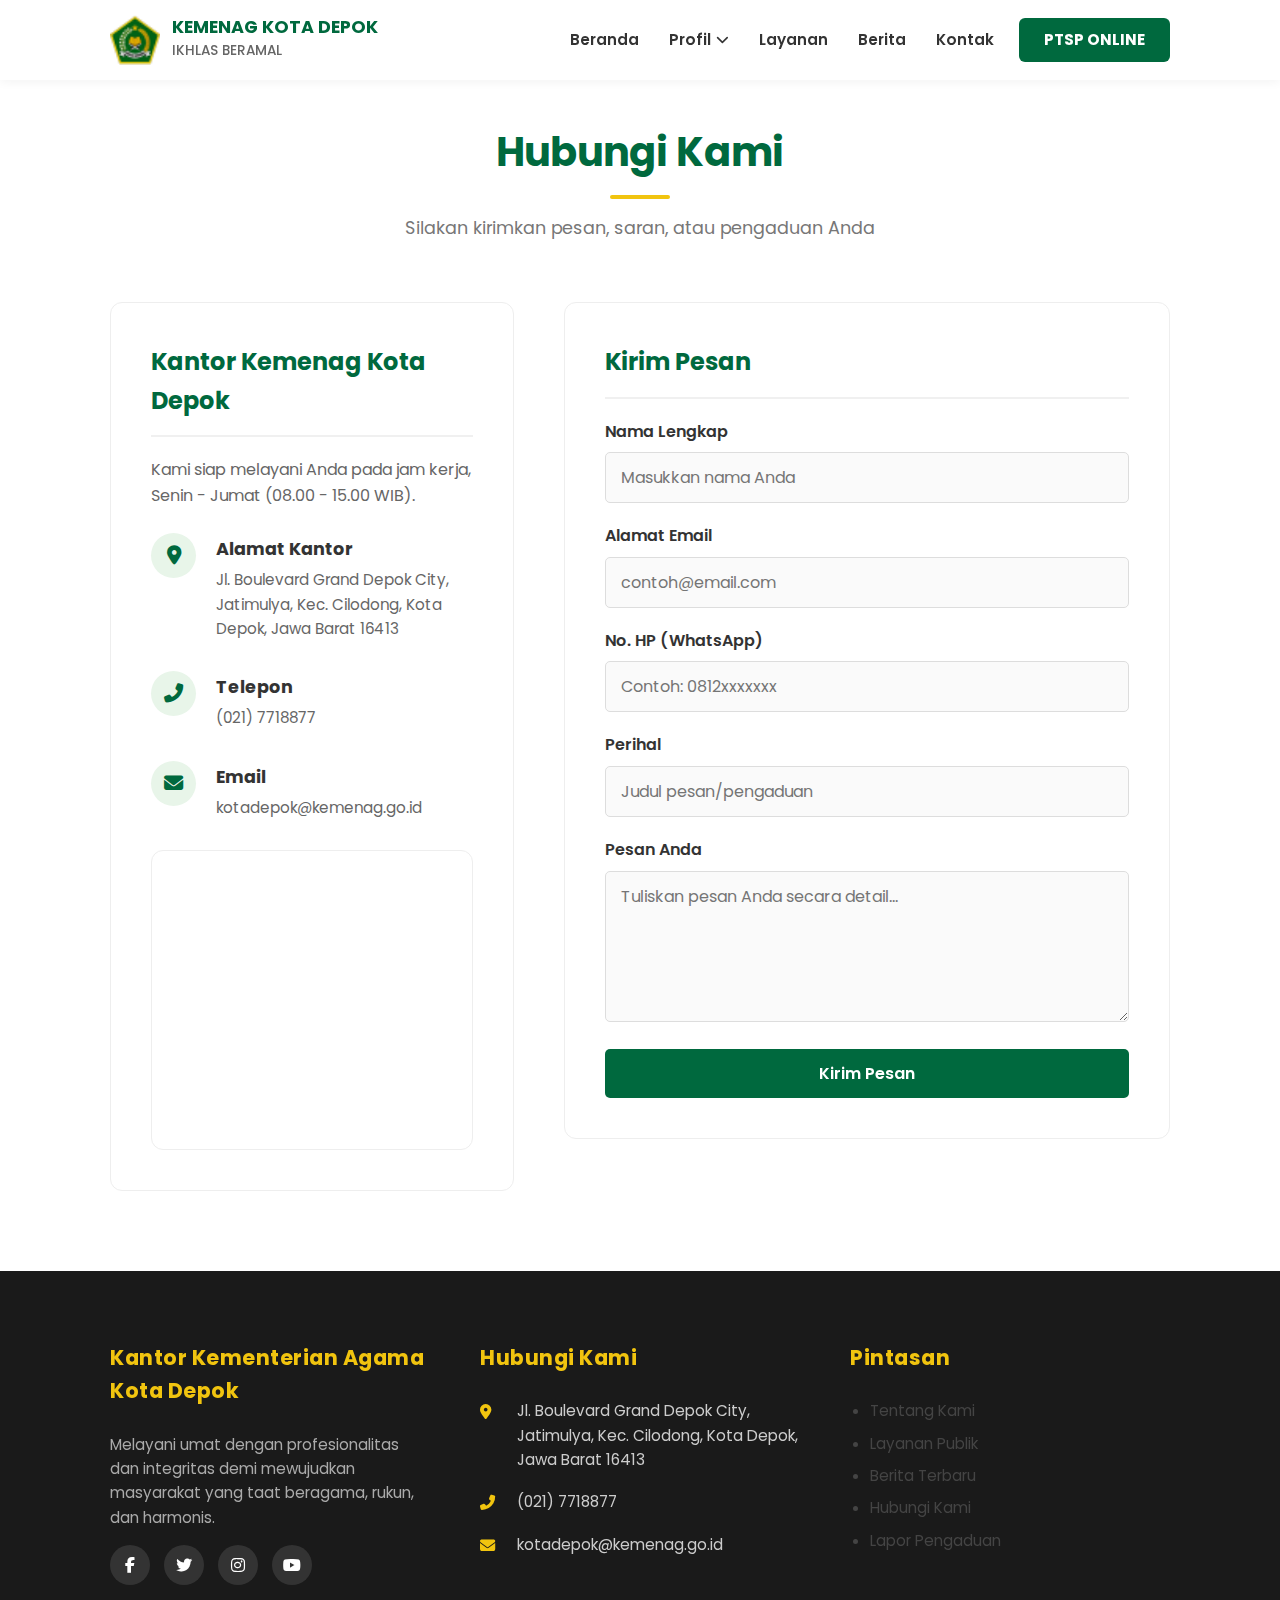
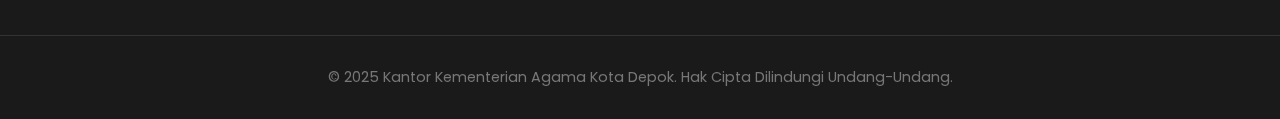
<file: kontak.html>
<!DOCTYPE html>
<html lang="id">
<head>
    <meta charset="UTF-8">
    <meta name="viewport" content="width=device-width, initial-scale=1.0">
    <title>Hubungi Kami - Kemenag Kota Depok</title>
    
    <link rel="apple-touch-icon" sizes="180x180" href="apple-touch-icon.png">
    <link rel="icon" type="image/png" sizes="32x32" href="favicon-32x32.png">
    <link rel="icon" type="image/png" sizes="16x16" href="favicon-16x16.png">
    <link rel="manifest" href="site.webmanifest">

    <link rel="stylesheet" href="style.css">
    <link rel="stylesheet" href="https://cdnjs.cloudflare.com/ajax/libs/font-awesome/6.4.0/css/all.min.css">
    <link href="https://fonts.googleapis.com/css2?family=Poppins:wght@300;400;600;700&display=swap" rel="stylesheet">
</head>
<body>

    <header>
        <nav class="navbar">
            <div class="nav-container">
                <a href="index.html" class="logo">
                    <img src="favicon-32x32.png" alt="Logo Kemenag">
                    <div class="logo-text-container">
                        <span class="logo-title logo-desktop">KEMENAG KOTA DEPOK</span>
                        <span class="logo-subtitle logo-desktop">IKHLAS BERAMAL</span>
                        <span class="logo-mobile">KEMENAG DEPOK</span>
                    </div>
                </a>
                <ul class="nav-links desktop-menu">
                    <li><a href="index.html">Beranda</a></li>
                    <li class="dropdown">
                        <a href="#" class="dropbtn">Profil <i class="fas fa-chevron-down"></i></a>
                        <div class="dropdown-content">
                            <a href="profil.html">Tentang Kami</a>
                            <a href="visi-misi.html">Visi & Misi</a>
                            <a href="struktur.html">Struktur Organisasi</a>
                            <a href="tupoksi.html">Tupoksi</a>
                        </div>
                    </li>
                    <li><a href="layanan.html">Layanan</a></li>
                    <li><a href="berita.html">Berita</a></li>
                    <li><a href="kontak.html">Kontak</a></li>
                    <li><a href="#" class="btn-login" target="_blank">PTSP ONLINE</a></li>
                </ul>
                <div class="mobile-controls">
                    <a href="#" class="btn-login-mobile">PTSP</a>
                    <button class="hamburger"><i class="fas fa-bars"></i></button>
                </div>
            </div>
        </nav>
    </header>

    <section class="content-page-padding">
        <div class="section-title">
            <h2>Hubungi Kami</h2>
            <p>Silakan kirimkan pesan, saran, atau pengaduan Anda</p>
        </div>

        <div class="contact-wrapper">
            
            <div class="contact-info-box">
                <h3 class="box-title">Kantor Kemenag Kota Depok</h3>
                <p style="margin-bottom: 25px; color: #666; line-height: 1.6;">Kami siap melayani Anda pada jam kerja, Senin - Jumat (08.00 - 15.00 WIB).</p>

                <div class="info-item">
                    <i class="fas fa-map-marker-alt"></i>
                    <div>
                        <h4>Alamat Kantor</h4>
                        <p>Jl. Boulevard Grand Depok City, Jatimulya, Kec. Cilodong, Kota Depok, Jawa Barat 16413</p>
                    </div>
                </div>

                <div class="info-item">
                    <i class="fas fa-phone-alt"></i>
                    <div>
                        <h4>Telepon</h4>
                        <p>(021) 7718877</p>
                    </div>
                </div>

                <div class="info-item">
                    <i class="fas fa-envelope"></i>
                    <div>
                        <h4>Email</h4>
                        <p>kotadepok@kemenag.go.id</p>
                    </div>
                </div>

                <div class="map-container">
                    <iframe src="https://www.google.com/maps/embed?pb=!1m18!1m12!1m3!1d3965.055310670295!2d106.8301543147699!3d-6.386864995378583!2m3!1f0!2f0!3f0!3m2!1i1024!2i768!4f13.1!3m3!1m2!1s0x2e69ec083020179d%3A0x1350904446074352!2sKantor%20Kementerian%20Agama%20Kota%20Depok!5e0!3m2!1sid!2sid!4v1636683000000!5m2!1sid!2sid" allowfullscreen="" loading="lazy"></iframe>
                </div>
            </div>

            <div class="contact-form-box">
                <h3 class="box-title">Kirim Pesan</h3>
                
                <form action="https://formspree.io/f/mnnlqrqv" method="POST">
                    
                    <div class="form-group">
                        <label for="name">Nama Lengkap</label>
                        <input type="text" id="name" name="name" placeholder="Masukkan nama Anda" required>
                    </div>

                    <div class="form-group">
                        <label for="email">Alamat Email</label>
                        <input type="email" id="email" name="email" placeholder="contoh@email.com" required>
                    </div>

                    <div class="form-group">
                        <label for="phone">No. HP (WhatsApp)</label>
                        <input type="tel" id="phone" name="phone" placeholder="Contoh: 0812xxxxxxx" required>
                    </div>

                    <div class="form-group">
                        <label for="subject">Perihal</label>
                        <input type="text" id="subject" name="subject" placeholder="Judul pesan/pengaduan" required>
                    </div>

                    <div class="form-group">
                        <label for="message">Pesan Anda</label>
                        <textarea id="message" name="message" rows="5" placeholder="Tuliskan pesan Anda secara detail..." required></textarea>
                    </div>

                    <button type="submit" class="btn-submit">Kirim Pesan</button>
                </form>

            </div>

        </div>
    </section>

    <footer>
        <div class="footer-container">
            <div class="footer-col">
                <h3>Kantor Kementerian Agama Kota Depok</h3>
                <p>Melayani umat dengan profesionalitas dan integritas demi mewujudkan masyarakat yang taat beragama, rukun, dan harmonis.</p>
                <div class="social-links">
                    <a href="#"><i class="fab fa-facebook-f"></i></a>
                    <a href="#"><i class="fab fa-twitter"></i></a>
                    <a href="#"><i class="fab fa-instagram"></i></a>
                    <a href="#"><i class="fab fa-youtube"></i></a>
                </div>
            </div>
            <div class="footer-col">
                <h3>Hubungi Kami</h3>
                <div class="contact-item">
                    <i class="fas fa-map-marker-alt"></i>
                    <span>Jl. Boulevard Grand Depok City, Jatimulya, Kec. Cilodong, Kota Depok, Jawa Barat 16413</span>
                </div>
                <div class="contact-item">
                    <i class="fas fa-phone-alt"></i>
                    <span>(021) 7718877</span>
                </div>
                <div class="contact-item">
                    <i class="fas fa-envelope"></i>
                    <span>kotadepok@kemenag.go.id</span>
                </div>
            </div>
            <div class="footer-col">
                <h3>Pintasan</h3>
                <ul class="custom-list">
                    <li><a href="profil.html">Tentang Kami</a></li>
                    <li><a href="layanan.html">Layanan Publik</a></li>
                    <li><a href="berita.html">Berita Terbaru</a></li>
                    <li><a href="kontak.html">Hubungi Kami</a></li>
                    <li><a href="#">Lapor Pengaduan</a></li>
                </ul>
            </div>
        </div>
        <div class="copyright">
            &copy; 2025 Kantor Kementerian Agama Kota Depok. Hak Cipta Dilindungi Undang-Undang.
        </div>
    </footer>

    <script src="main.js"></script>

</body>
</html>
</file>
<file: style.css>
/* =========================================
   1. VARIABLES & RESET
   ========================================= */
:root {
    --primary-color: #00693e; /* Hijau Kemenag */
    --secondary-color: #f1c40f; /* Kuning Emas */
    --dark-color: #333;
    --light-color: #f9f9f9; 
    --text-color: #555;
    --site-width: 1100px; /* Lebar Maksimal Konsisten 1100px */
}

* {
    margin: 0;
    padding: 0;
    box-sizing: border-box;
    font-family: 'Poppins', sans-serif;
}

body {
    line-height: 1.6;
    color: var(--text-color);
    background-color: #fff;
    overflow-x: hidden;
}

a { text-decoration: none; color: inherit; }
ul { list-style: none; }

/* =========================================
   2. NAVBAR (WHITE THEME)
   ========================================= */
.navbar {
    background-color: white;
    box-shadow: 0 2px 10px rgba(0,0,0,0.05);
    position: fixed;
    width: 100%;
    top: 0;
    z-index: 1000;
    height: 80px;
    display: flex;
    align-items: center;
    padding: 0; 
}

.nav-container {
    display: flex;
    justify-content: space-between;
    align-items: center;
    width: 100%;
    max-width: var(--site-width);
    margin: 0 auto;
    padding: 0 20px;
}

/* --- Logo Styling --- */
.logo { display: flex; align-items: center; text-decoration: none; }
.logo img { height: 50px; margin-right: 12px; }

.logo-text-container {
    display: flex; flex-direction: column; justify-content: center; align-items: flex-start;
}
.logo-desktop { display: flex; flex-direction: column; }
.logo-title {
    font-size: 1.1rem; font-weight: 700; color: var(--primary-color);
    line-height: 1.1; display: block;
}
.logo-subtitle {
    font-size: 0.85rem; font-weight: 500; color: #666;
    display: block; margin-top: 2px;
}
.logo-mobile { display: none; }

/* --- Desktop Menu --- */
.nav-links { display: flex; gap: 0; align-items: center; height: 100%; }
.nav-links li { height: 100%; display: flex; align-items: center; }

.nav-links a {
    font-weight: 600; color: var(--dark-color); transition: 0.3s;
    font-size: 0.95rem; padding: 0 15px; height: 100%; 
    display: flex; align-items: center;
}
.nav-links a:hover { color: var(--primary-color); background-color: #f9f9f9; }

/* Tombol PTSP Desktop */
.nav-links li:last-child a.btn-login {
    height: auto; padding: 10px 25px; margin-left: 10px;
    background: var(--primary-color); color: white !important;
    border-radius: 6px; font-weight: bold; display: inline-block;
    transition: 0.3s;
}
.nav-links li:last-child a.btn-login:hover {
    background: #005230; color: white; transform: translateY(-2px);
}

/* --- Dropdown Menu --- */
.dropdown { position: relative; }

.dropdown-content {
    display: none; position: absolute; background-color: #fff;
    min-width: 220px; width: max-content; box-shadow: 0px 10px 20px 0px rgba(0,0,0,0.1);
    z-index: 9999; border-radius: 0 0 8px 8px; top: 100%; left: 0;
    padding: 10px 0; border-top: 3px solid var(--primary-color); margin-top: 0; 
}
.dropdown-content a {
    color: var(--dark-color); padding: 12px 20px; height: auto; display: block;
    font-size: 0.9rem; transition: 0.2s; text-align: left; white-space: nowrap;
    border-bottom: 1px solid #f9f9f9;
}
.dropdown-content a:last-child { border-bottom: none; }
.dropdown-content a:hover {
    background-color: #f0fdf4; color: var(--primary-color); padding-left: 25px;
}
.dropdown:hover .dropdown-content { display: block; animation: fadeIn 0.2s ease-in-out; }
.dropbtn i { font-size: 0.8rem; margin-left: 5px; transition: 0.3s; }
.dropdown:hover .dropbtn i { transform: rotate(180deg); }

@keyframes fadeIn {
    from { opacity: 0; transform: translateY(10px); }
    to { opacity: 1; transform: translateY(0); }
}

/* =========================================
   3. MOBILE NAVIGATION
   ========================================= */
.mobile-controls { display: none; }
.mobile-menu-dropdown { display: none; }

@media (max-width: 968px) {
    .navbar { height: 70px; padding: 0; }
    .nav-container { padding: 0 20px; }
    
    .desktop-menu { display: none; }
    
    /* Controls: Tombol PTSP & Hamburger */
    .mobile-controls { 
        display: flex; 
        align-items: center; 
        gap: 15px; 
    }

    .btn-login-mobile {
        background-color: var(--primary-color); 
        color: white;
        font-size: 0.8rem; 
        font-weight: bold; 
        padding: 8px 15px;
        border-radius: 5px; 
        text-decoration: none; 
        white-space: nowrap;
    }

    /* Logo Mobile */
    .logo img { height: 35px; margin-right: 10px; }
    .logo-desktop { display: none; } 
    
    .logo-mobile {
        display: flex; 
        flex-direction: column; 
        justify-content: center;
        font-size: 0.85rem; 
        font-weight: 800; 
        color: #333;
        letter-spacing: 0.5px; 
        line-height: 1.1; 
        margin-top: 2px;
    }

    .hamburger {
        font-size: 1.8rem; 
        color: var(--primary-color); 
        cursor: pointer;
        border: none; 
        padding: 0; 
        background: transparent;
        display: flex;
        align-items: center;
    }

    /* --- Mobile Menu Dropdown (Container Utama) --- */
    .mobile-menu-dropdown {
        display: none; 
        flex-direction: column; 
        position: absolute;
        top: 70px; /* Pas di bawah navbar */
        left: 0; 
        width: 100%; 
        background-color: white;
        box-shadow: 0 15px 30px rgba(0,0,0,0.1); 
        border-top: 1px solid #eee;
        max-height: calc(100vh - 70px); 
        overflow-y: auto; /* Scroll jika menu panjang */
        z-index: 999;
        padding-bottom: 20px; /* Ruang ekstra di bawah agar scroll enak */
    }
    
    .mobile-menu-dropdown.active { display: flex; }

    /* Link Utama (Beranda, Layanan, dll) */
    .mobile-main-link {
        padding: 15px 20px; 
        color: var(--dark-color); 
        text-decoration: none;
        border-bottom: 1px solid #f5f5f5; 
        font-weight: 700; 
        font-size: 1rem;
        display: block; /* Pastikan block agar area klik luas */
        background-color: #fff;
    }
    
    .mobile-main-link:hover {
        background-color: #f9f9f9;
        color: var(--primary-color);
        padding-left: 25px; /* Efek geser sedikit */
        transition: 0.3s;
    }

    /* --- Submenu Group (Profil) --- */
    .mobile-submenu-group {
        display: flex; 
        flex-direction: column; 
        background-color: #fafafa; /* Warna latar sedikit abu agar beda */
        border-bottom: 1px solid #eee;
        padding-bottom: 10px; /* Jarak bawah sebelum menu berikutnya */
    }

    /* Label Judul Submenu (PROFIL) */
    .mobile-menu-label {
        padding: 15px 20px 10px; 
        font-size: 0.8rem; 
        font-weight: 800;
        color: #999; 
        text-transform: uppercase; 
        letter-spacing: 1px;
        display: block;
    }

    /* Link di dalam Submenu */
    .mobile-submenu-group a {
        padding: 10px 20px 10px 35px; /* Indentasi ke dalam (kiri 35px) */
        color: #555; 
        text-decoration: none;
        font-size: 0.95rem; 
        display: block;
        border-bottom: 1px solid #f0f0f0;
        transition: 0.2s;
        font-weight: 500; /* Agak tebal dikit tapi lebih tipis dari menu utama */
    }

    /* Hapus border bawah untuk item terakhir di submenu */
    .mobile-submenu-group a:last-child {
        border-bottom: none;
    }
    
    .mobile-submenu-group a:hover {
        background-color: #e8f5e9; 
        color: var(--primary-color); 
        padding-left: 40px; /* Efek geser lebih dalam */
    }
}

/* =========================================
   4. HERO SECTION
   ========================================= */
.hero {
    background: linear-gradient(to right, rgba(0, 60, 35, 0.9), rgba(0, 90, 50, 0.8)), url('https://environesia.co.id/uploads/blog/20250429094811-2025-04-29blog094800.jpg');
    background-size: cover; background-position: center;
    min-height: 100vh; display: flex; align-items: center; justify-content: center;
    color: white; padding: 100px 0 50px 0; margin-top: 0; 
}

.hero-container {
    display: flex; align-items: center; justify-content: space-between;
    max-width: var(--site-width); width: 100%; margin: 0 auto; 
    padding: 0 20px; gap: 40px;
}

.hero-text { flex: 1.2; text-align: left; }
.hero-text h1 {
    font-size: 3.5rem; margin-bottom: 20px; line-height: 1.1;
    font-weight: 700; color: var(--secondary-color); text-shadow: 0 2px 10px rgba(0,0,0,0.3);
}
.hero-text p { font-size: 1.15rem; margin-bottom: 35px; line-height: 1.8; color: #f4f4f4; max-width: 90%; }

.btn-cta {
    padding: 14px 35px; background: var(--secondary-color); color: var(--dark-color);
    font-weight: 700; border-radius: 50px; transition: 0.3s; border: none; cursor: pointer;
    display: inline-block; box-shadow: 0 5px 15px rgba(241, 196, 15, 0.3);
}
.btn-cta:hover { background: #fff; transform: translateY(-3px); }

/* Hero Image */
.hero-image {
    flex: 1; display: flex; justify-content: center; align-items: center;
    position: relative; height: 50vh;
}
.image-frame {
    position: relative; width: fit-content; height: 100%; padding: 15px;
    background: rgba(255, 255, 255, 0.1); border-radius: 20px;
    border: 1px solid rgba(255, 255, 255, 0.2); backdrop-filter: blur(8px);
    box-shadow: 0 15px 40px rgba(0,0,0,0.3);
    display: flex; flex-direction: column; justify-content: center; align-items: center;
}
.image-frame img {
    width: auto; height: 100%; max-height: 85%; object-fit: contain;
    border-radius: 12px; display: block;
}

/* Label Nama */
.kakan-label {
    text-align: center; margin-top: 15px; color: white; width: 100%;
}
.kakan-label .jabatan {
    display: block; font-size: 0.85rem; color: var(--secondary-color);
    text-transform: uppercase; letter-spacing: 1.5px; margin-bottom: 4px; font-weight: 600;
}
.kakan-label .nama {
    display: block; font-size: 1.1rem; font-weight: 700; text-shadow: 0 2px 4px rgba(0,0,0,0.5);
}

@media (max-width: 968px) {
    .hero { padding-top: 120px; text-align: center; height: auto; min-height: 100vh; }
    .hero-container { flex-direction: column; gap: 50px; padding: 0 20px; }
    .hero-text { text-align: center; }
    .hero-text p { max-width: 100%; }
    .hero-text h1 { font-size: 2.8rem; }
    .hero-image { display: none; }
}

/* =========================================
   5. MAIN CONTENT LAYOUT (CLEAN WHITE)
   ========================================= */
.content-page-padding {
    padding-top: 120px; padding-bottom: 80px;
    background-color: #fff; 
    min-height: 80vh;
    display: flex; flex-direction: column; align-items: center;
}

/* Kontainer Utama Global (1100px) */
.content-container {
    width: 100%;
    max-width: var(--site-width);
    margin: 0 auto;
    padding: 0 20px;
    background: transparent;
    box-shadow: none;
    border: none;
}

/* Judul Halaman */
.section-title {
    text-align: center; margin-bottom: 60px;
    width: 100%; max-width: var(--site-width);
    margin-left: auto; margin-right: auto;
    padding: 0 20px;
}
.section-title h2 {
    font-size: 2.5rem; color: var(--primary-color); font-weight: 700;
    position: relative; display: inline-block; padding-bottom: 15px;
}
.section-title h2::after {
    content: ''; position: absolute; width: 60px; height: 4px;
    background: var(--secondary-color); bottom: 0; left: 50%;
    transform: translateX(-50%); border-radius: 2px;
}
.section-title p { color: #777; margin-top: 15px; font-size: 1.1rem; }

/* --- Profil Page Specific --- */
.profile-content { max-width: 900px; margin: 0 auto; padding: 0 20px; }
.profile-content p {
    margin-bottom: 25px; text-align: justify; font-size: 1.1rem;
    color: #444; line-height: 1.9;
}
.profile-layout { width: 100%; max-width: var(--site-width); margin: 0 auto; padding: 0 20px; }

/* --- Contact Wrapper --- */
.contact-wrapper {
    display: grid; grid-template-columns: 1fr 1.5fr; gap: 50px;
    width: 100%; max-width: var(--site-width); margin: 0 auto; padding: 0 20px;
}

.contact-info-box, .contact-form-box {
    background: white; padding: 40px; border-radius: 12px;
    border: 1px solid #eee; height: fit-content;
}

.box-title {
    font-size: 1.5rem; color: var(--primary-color); margin-bottom: 20px;
    padding-bottom: 15px; border-bottom: 2px solid #f0f0f0; font-weight: 700;
}

.info-item {
    margin-bottom: 30px; display: flex; align-items: flex-start; gap: 20px;
}
.info-item i {
    flex-shrink: 0; width: 45px; height: 45px; font-size: 1.2rem;
    background: #e8f5e9; color: var(--primary-color); border-radius: 50%;
    display: flex; align-items: center; justify-content: center; margin: 0;
}
.info-item div { display: flex; flex-direction: column; justify-content: center; padding-top: 2px; }
.info-item h4 { margin: 0 0 5px 0; font-size: 1.1rem; color: var(--dark-color); }
.info-item p { margin: 0; color: #666; font-size: 0.95rem; line-height: 1.6; }

.map-container {
    margin-top: 30px; border-radius: 12px; overflow: hidden; height: 300px;
    border: 1px solid #eee;
}
.map-container iframe { width: 100%; height: 100%; border: 0; }

.form-group { margin-bottom: 20px; }
.form-group label { display: block; margin-bottom: 8px; font-weight: 600; color: var(--dark-color); }
.form-group input, .form-group textarea {
    width: 100%; padding: 12px 15px; border: 1px solid #ddd;
    border-radius: 5px; font-size: 1rem; transition: 0.3s; font-family: 'Poppins', sans-serif;
    background-color: #fafafa;
}
.form-group input:focus {
    border-color: var(--primary-color); outline: none; background-color: #fff;
}
.btn-submit {
    display: inline-block; background: var(--primary-color); color: white;
    padding: 12px 30px; border: none; border-radius: 5px; font-size: 1rem;
    font-weight: 600; cursor: pointer; transition: 0.3s; width: 100%;
}
.btn-submit:hover { background: #005230; }

/* --- Services / Layanan Grid --- */
.services-grid {
    display: grid;
    grid-template-columns: repeat(auto-fit, minmax(320px, 1fr)); 
    gap: 30px; width: 100%;
    max-width: var(--site-width); margin: 0 auto;
}
.service-card {
    background: white; padding: 35px; border-radius: 12px;
    border: 1px solid #eee; transition: 0.3s;
    display: flex; flex-direction: column; align-items: flex-start; height: 100%;
}
.service-card:hover {
    transform: translateY(-5px); border-color: var(--primary-color);
    box-shadow: 0 10px 20px rgba(0,0,0,0.05);
}
.service-icon {
    font-size: 2rem; color: var(--primary-color); margin-bottom: 20px;
    background: #f0fdf4; padding: 15px; border-radius: 10px;
}
.service-card h3 { font-size: 1.2rem; margin-bottom: 15px; color: var(--primary-color); font-weight: 700; }
.service-desc { font-size: 0.95rem; color: #666; margin-bottom: 20px; line-height: 1.6; }
.service-list { padding-left: 20px; margin: 0; }
.service-list li { margin-bottom: 8px; font-size: 0.9rem; color: #444; list-style-type: lower-alpha; }
.divider { height: 1px; background: #eee; width: 100%; margin: 15px 0 20px 0; }

/* --- Struktur Organisasi & Data --- */
.chart-image-box {
    background: white; padding: 20px; border-radius: 10px; border: 1px solid #eee;
    text-align: center; margin-bottom: 50px;
}
.chart-image-box img { max-width: 100%; height: auto; }

.officials-grid { display: flex; flex-direction: column; gap: 25px; max-width: 600px; margin: 0 auto; }
.official-card {
    background: white; padding: 30px; border-radius: 10px; border: 1px solid #eee;
    border-left: 5px solid var(--primary-color); text-align: center;
}
.head-office { background: #f9f9f9; border-left-color: var(--secondary-color); }

/* Timeline Sejarah */
.timeline-list li {
    position: relative; padding-left: 35px; margin-bottom: 20px; border-left: 3px solid #eee;
}
.timeline-list li::before {
    content: ''; position: absolute; left: -6.5px; top: 6px; width: 10px; height: 10px;
    background: var(--primary-color); border-radius: 50%;
}

/* Data Stats */
.data-section { margin-bottom: 60px; }
.data-title {
    font-size: 1.5rem; color: var(--primary-color); margin-bottom: 25px;
    border-left: 5px solid var(--secondary-color); padding-left: 20px; font-weight: 700;
}
.stats-grid { display: grid; grid-template-columns: repeat(auto-fit, minmax(200px, 1fr)); gap: 25px; }
.stat-card {
    background: white; padding: 30px; border-radius: 12px; border: 1px solid #eee;
    text-align: center; transition: 0.3s;
}
.stat-card:hover { transform: translateY(-5px); border-color: var(--primary-color); }
.stat-number { font-size: 2rem; font-weight: 800; color: var(--dark-color); }
.stat-icon { font-size: 2.5rem; margin-bottom: 20px; }

/* Warna Ikon Data */
.stat-icon.islam { color: #27ae60; }
.stat-icon.kristen { color: #2980b9; }
.stat-icon.katolik { color: #f1c40f; }
.stat-icon.hindu { color: #e67e22; }
.stat-icon.budha { color: #e74c3c; }
.stat-icon.khonghucu { color: #8e44ad; }

/* --- Berita Redirect --- */
.news-redirect-card {
    background: white; padding: 60px; border-radius: 20px; border: 1px solid #eee;
    text-align: center; max-width: 700px; width: 90%; margin: 0 auto;
}
.btn-news-open {
    display: inline-block; background-color: var(--primary-color); color: white;
    padding: 15px 35px; border-radius: 50px; text-decoration: none; font-weight: bold;
}

/* =========================================
   6. DATA KEAGAMAAN PAGE STYLES (SPECIFIC)
   ========================================= */

/* Override Khusus Halaman Data */
.data-page .content-page-padding {
    padding-top: 140px;
    padding-bottom: 80px;
    background-color: #fff;
    min-height: 80vh;
    display: block;
}

.data-layout {
    width: 100%;
    max-width: var(--site-width);
    margin: 0 auto;
    padding: 0 20px;
}

.inner-data-content {
    max-width: 900px;
    margin: 0 auto;
    padding-bottom: 20px;
}
.inner-data-content p {
    text-align: justify;
    font-size: 1.05rem;
    color: #444;
    line-height: 1.8;
}

.data-section {
    margin-bottom: 60px;
}

.data-title {
    font-size: 1.5rem;
    color: var(--primary-color);
    margin-bottom: 25px;
    margin-top: 50px; /* Added top margin */
    border-left: 5px solid var(--secondary-color);
    padding-left: 15px;
    font-weight: 700;
}
/* Remove top margin for the first title */
.data-stats .data-title:first-child {
    margin-top: 30px;
    max-width: 900px;
}

.rumah-ibadah-margin {
    margin-top: 60px;
}

/* Grid 3 Kolom di Desktop */
.data-page .stats-grid {
    display: grid;
    grid-template-columns: repeat(3, 1fr); 
    gap: 25px;
    max-width: 900px;
    margin: 0 auto;
}

.data-page .stat-card {
    background: white;
    padding: 30px 20px;
    border: 1px solid #eee;
    border-radius: 10px;
    text-align: center;
    transition: 0.3s;
    box-shadow: 0 4px 10px rgba(0,0,0,0.05);
}

.data-page .stat-card:hover {
    transform: translateY(-5px);
    border-color: var(--primary-color);
    box-shadow: 0 10px 25px rgba(0,0,0,0.1);
}

.data-page .stat-icon { font-size: 2.5rem; margin-bottom: 15px; }
.data-page .stat-label { font-size: 1rem; color: #666; margin-bottom: 5px; font-weight: 600; }
.data-page .stat-number { font-size: 1.8rem; font-weight: 800; color: var(--dark-color); }

.data-source {
    margin-top: 60px; /* Increased top margin */
    text-align: center;
    font-size: 0.9rem;
    color: #777;
    font-style: italic;
    background: #f9f9f9;
    padding: 10px 20px;
    border-radius: 50px;
    display: inline-block;
}

/* =========================================
   7. MOBILE FLAT DESIGN & ADJUSTMENTS
   ========================================= */
@media (max-width: 968px) {
    /* 1. PADDING HALAMAN MOBILE (KONSISTEN 20px) */
    .content-page-padding {
        padding-left: 20px; padding-right: 20px; padding-top: 100px;
    }
    
    /* 2. PADDING CONTAINER DATA KHUSUS */
    .data-layout { padding: 0 !important; }

    /* 3. Flat Design di Mobile (Hapus Kotak) */
    .content-container,
    .contact-info-box,
    .contact-form-box,
    .news-redirect-card,
    .structure-container,
    .chart-image-box, 
    .service-card,
    .official-card {
        box-shadow: none !important;
        border-radius: 0 !important;
        padding: 0 !important; 
        margin: 0 !important;
        width: 100% !important;
        max-width: 100% !important;
        border: none !important;
        background: transparent !important;
    }
    
    /* PENGECUALIAN KHUSUS: Data Keagamaan Mobile tetap Kotak & 2 Kolom */
    .data-page .stats-grid {
        grid-template-columns: repeat(2, 1fr) !important; /* Paksa 2 kolom */
        gap: 15px !important;
        padding: 0; 
    }

    .data-page .stat-card {
        background: white !important;
        border: 1px solid #eee !important;
        box-shadow: 0 4px 10px rgba(0,0,0,0.05) !important;
        border-radius: 10px !important;
        padding: 20px 10px !important;
        margin: 0 !important;
        width: auto !important;
    }

    .data-page .stat-icon { font-size: 2rem; margin-bottom: 10px; }
    .data-page .stat-label { font-size: 0.9rem; }
    .data-page .stat-number { font-size: 1.4rem; }

    /* Layout Contact Mobile */
    .contact-wrapper { grid-template-columns: 1fr; gap: 40px; padding: 0; }
    .contact-info-box, .service-card, .official-card {
        margin-bottom: 40px !important;
        border-bottom: 1px solid #eee !important;
        padding-bottom: 30px !important;
    }

    .form-group input, .form-group textarea {
        background-color: #f9f9f9; border: 1px solid #eee;
    }

    .map-container { height: 250px; margin-top: 20px; box-shadow: none; border-radius: 8px; }
    .section-title h2 { font-size: 2rem; }
    .box-title { font-size: 1.3rem; border-bottom: 1px solid #eee; }
    .service-icon { background: transparent; padding: 0; margin-bottom: 10px; }
    .service-card:hover { transform: none; border-bottom: 1px solid #eee; }
}

/* =========================================
   8. FOOTER
   ========================================= */
footer {
    background: #1a1a1a; color: white; padding: 70px 0 30px 0; font-size: 0.95rem;
}
.footer-container {
    display: grid; grid-template-columns: repeat(auto-fit, minmax(280px, 1fr));
    gap: 50px; margin-bottom: 50px;
    max-width: var(--site-width); margin-left: auto; margin-right: auto; 
    padding: 0 20px;
}
.footer-col h3 {
    margin-bottom: 25px; color: var(--secondary-color); font-size: 1.3rem; font-weight: 700;
    letter-spacing: 0.5px;
}
.footer-col p { line-height: 1.6; color: #aaa; margin-bottom: 15px; }

.contact-item { display: flex; align-items: flex-start; margin-bottom: 18px; color: #ccc; }
.contact-item i { min-width: 25px; color: var(--secondary-color); margin-top: 5px; margin-right: 12px; }
.contact-item span { line-height: 1.6; }

.social-links a {
    display: inline-flex; width: 40px; height: 40px; background: #333;
    align-items: center; justify-content: center; border-radius: 50%; margin-right: 10px;
    transition: 0.3s; color: white; font-size: 1rem;
}
.social-links a:hover { background: var(--primary-color); transform: translateY(-3px); }

.copyright {
    text-align: center; padding-top: 30px; border-top: 1px solid #333;
    font-size: 0.9rem; color: #777;
}

/* =========================================
   9. LAMBANG PAGE STYLES
   ========================================= */

.lambang-page .content-page-padding {
    padding-top: 140px;
    padding-bottom: 80px;
    background-color: #fff;
    min-height: 80vh;
    display: block; 
}

.lambang-layout {
    width: 100%;
    max-width: var(--site-width);
    margin: 0 auto;
    padding: 0 20px;
}

.inner-content {
    max-width: 900px;
    margin: 0 auto;
}

.logo-display {
    text-align: center;
    margin-bottom: 50px;
}
.logo-display img {
    max-width: 300px;
    height: auto;
}

.meaning-list {
    margin-left: 20px;
    margin-bottom: 30px;
    text-align: justify;
    font-size: 1.05rem;
    color: #444;
    line-height: 1.8;
}
.meaning-list li {
    margin-bottom: 15px;
}

.download-section {
    margin-top: 40px;
    padding-top: 30px;
    border-top: 1px solid #eee;
}
.download-list {
    list-style: none;
    padding: 0;
    margin-top: 20px;
}
.download-btn {
    display: flex;
    align-items: center;
    padding: 15px 20px;
    background-color: #f9f9f9;
    border: 1px solid #eee;
    border-radius: 8px;
    text-decoration: none;
    color: var(--dark-color);
    font-weight: 600;
    margin-bottom: 15px;
    transition: 0.3s;
}
.download-btn:hover {
    background-color: #f0fdf4;
    border-color: var(--primary-color);
    color: var(--primary-color);
    transform: translateX(5px);
}
.download-btn i {
    font-size: 1.5rem;
    margin-right: 15px;
    color: var(--primary-color);
    width: 30px;
    text-align: center;
}

/* =========================================
   10. SEJARAH PAGE STYLES
   ========================================= */

.history-page .content-page-padding {
    padding-top: 140px;
    padding-bottom: 80px;
    background-color: #fff; 
    min-height: 80vh;
    display: block; 
}

.history-layout {
    width: 100%;
    max-width: var(--site-width);
    margin: 0 auto;
    padding: 0 20px;
}

.history-content {
    max-width: 900px;
    margin: 0 auto;
}

.history-section {
    margin-bottom: 50px;
}

.history-section h3 {
    color: var(--primary-color);
    border-bottom: 3px solid var(--secondary-color);
    display: inline-block;
    margin-bottom: 20px;
    padding-bottom: 5px;
    font-size: 1.4rem;
    font-weight: 700;
}

.history-section h4 {
    color: var(--dark-color);
    margin-top: 30px;
    margin-bottom: 15px;
    font-size: 1.1rem;
    font-weight: 700;
}

.history-content p {
    text-align: justify;
    margin-bottom: 15px;
    line-height: 1.8;
    color: #444;
}

.custom-list {
    padding-left: 20px;
    margin-bottom: 20px;
}

.custom-list li {
    margin-bottom: 8px;
    list-style-type: disc;
    color: #444;
}

.timeline-list {
    list-style: none;
    padding-left: 10px;
    border-left: 2px solid #eee;
    margin-left: 10px;
}
.timeline-list li {
    position: relative;
    padding-left: 30px;
    margin-bottom: 20px;
    border: none;
}
.timeline-list li::before {
    content: '';
    position: absolute;
    left: -6px;
    top: 6px;
    width: 10px;
    height: 10px;
    background: var(--primary-color);
    border-radius: 50%;
    box-shadow: 0 0 0 4px #fff; 
    border: 1px solid var(--primary-color);
}
.timeline-year {
    font-weight: 700;
    color: var(--primary-color);
    display: block;
    font-size: 1rem;
    margin-bottom: 5px;
}

/* =========================================
   11. STRUKTUR ORGANISASI PAGE STYLES
   ========================================= */

.structure-page .content-page-padding {
    padding-top: 140px;
    padding-bottom: 80px;
    background-color: #fff;
    min-height: 80vh;
    display: block;
}

.structure-layout {
    width: 100%;
    max-width: var(--site-width);
    margin: 0 auto;
    padding: 0 20px;
}

.chart-image-box {
    text-align: center;
    margin-bottom: 60px;
    padding: 20px;
    border: 1px solid #eee;
    border-radius: 10px;
}

.chart-image-box img {
    max-width: 100%;
    height: auto;
}

.officials-grid {
    display: flex;
    flex-direction: column;
    gap: 25px;
    max-width: 700px;
    margin: 0 auto;
}

.official-card {
    background: white;
    padding: 30px;
    border-radius: 10px;
    box-shadow: 0 4px 15px rgba(0,0,0,0.05);
    border-left: 5px solid var(--primary-color);
    transition: transform 0.3s;
    display: flex;
    flex-direction: column;
    align-items: center;
    text-align: center;
    border-top: 1px solid #eee;
    border-right: 1px solid #eee;
    border-bottom: 1px solid #eee;
}

.official-card:hover { transform: translateY(-5px); }
.official-card h3 {
    font-size: 0.9rem; color: #888; text-transform: uppercase;
    letter-spacing: 1px; margin-bottom: 10px; font-weight: 700;
}
.official-card .name {
    font-size: 1.3rem; font-weight: 700; color: var(--dark-color);
    margin-bottom: 5px;
}
.official-card .nip { font-size: 0.9rem; color: #666; font-style: italic; }

.head-office {
    background: linear-gradient(to right, #fff, #f0fdf4);
    border-left: 6px solid var(--secondary-color);
    padding: 40px; margin-bottom: 30px;
}

.head-office h3 { color: var(--primary-color); font-size: 1.1rem; }
.head-office .name { font-size: 1.7rem; }

@media (max-width: 968px) {
    .official-card {
        box-shadow: none; border-radius: 0; border-top: none;
        border-right: none; border-left: 5px solid var(--primary-color);
        border-bottom: 1px solid #eee;
    }
}

/* =========================================
   12. TUPOKSI PAGE STYLES
   ========================================= */

.tupoksi-page .content-page-padding {
    padding-top: 140px; 
    padding-bottom: 80px;
    background-color: #fff;
    min-height: 80vh;
    display: block;
}

.tupoksi-page .content-container {
    max-width: var(--site-width); 
    margin: 0 auto;
    padding: 0 20px;
}

.tupoksi-page .inner-tupoksi-content {
    max-width: 900px;
    margin: 0 auto;
    padding: 0 10px;
}

.tupoksi-page h3 {
    color: var(--primary-color);
    border-bottom: 2px solid var(--secondary-color);
    display: inline-block;
    margin-bottom: 15px;
    padding-bottom: 5px;
    font-size: 1.3rem;
    font-weight: 700;
}
.tupoksi-page h4 {
    color: var(--dark-color);
    margin-top: 25px;
    margin-bottom: 10px;
    font-size: 1.1rem;
    font-weight: 700;
}
.tupoksi-page p {
    text-align: justify;
    margin-bottom: 15px;
    line-height: 1.8;
    color: #444;
}

.tupoksi-page ul.custom-list {
    padding-left: 20px;
    margin-bottom: 15px;
}
.tupoksi-page ul.custom-list li {
    margin-bottom: 8px;
    list-style-type: lower-alpha;
}
.tupoksi-page ol {
    padding-left: 20px;
    margin-bottom: 20px;
}
.tupoksi-page ol li {
    margin-bottom: 10px;
    line-height: 1.7;
    color: #333;
}
.tupoksi-page ol li strong {
    color: var(--primary-color);
}

.tupoksi-page .official-link {
    margin-top: 25px;
    font-style: italic;
    background: #f5f7fa;
    padding: 12px 18px;
    border-left: 4px solid var(--primary-color);
    border-radius: 6px;
    max-width: 900px;
    margin-left: auto;
    margin-right: auto;
}
.tupoksi-page .official-link a {
    color: var(--primary-color);
    text-decoration: none;
    font-weight: 600;
}
.tupoksi-page .official-link a:hover {
    text-decoration: underline;
}
.tupoksi-page .closing-note {
    margin-top: 25px;
    text-align: justify;
    font-weight: 500;
    color: var(--dark-color);
    background: #f9fafb;
    padding: 14px 18px;
    border-left: 4px solid var(--secondary-color);
    border-radius: 6px;
    max-width: 900px;
    margin-left: auto;
    margin-right: auto;
}

/* =========================================
   13. VISI MISI PAGE STYLES
   ========================================= */

.visi-misi-page .content-page-padding {
    padding-top: 140px;
    padding-bottom: 80px;
    background-color: #fff;
    min-height: 80vh;
    display: block;
}

.visi-misi-layout {
    width: 100%;
    max-width: var(--site-width);
    margin: 0 auto;
    padding: 0 20px;
}

.visi-misi-content {
    max-width: 900px;
    margin: 0 auto;
}

.visi-box, .misi-box {
    margin-bottom: 40px;
}

.visi-box h3, .misi-box h3 {
    color: var(--primary-color);
    border-bottom: 3px solid var(--secondary-color);
    display: inline-block;
    margin-bottom: 20px;
    padding-bottom: 5px;
    font-size: 1.4rem;
    font-weight: 700;
}

.visi-box p {
    font-size: 1.1rem;
    line-height: 1.8;
    color: #444;
    text-align: justify;
}

.misi-list {
    padding-left: 20px;
}

.misi-list li {
    margin-bottom: 15px;
    list-style-type: decimal;
    font-size: 1.05rem;
    color: #444;
    line-height: 1.6;
}
</file>
